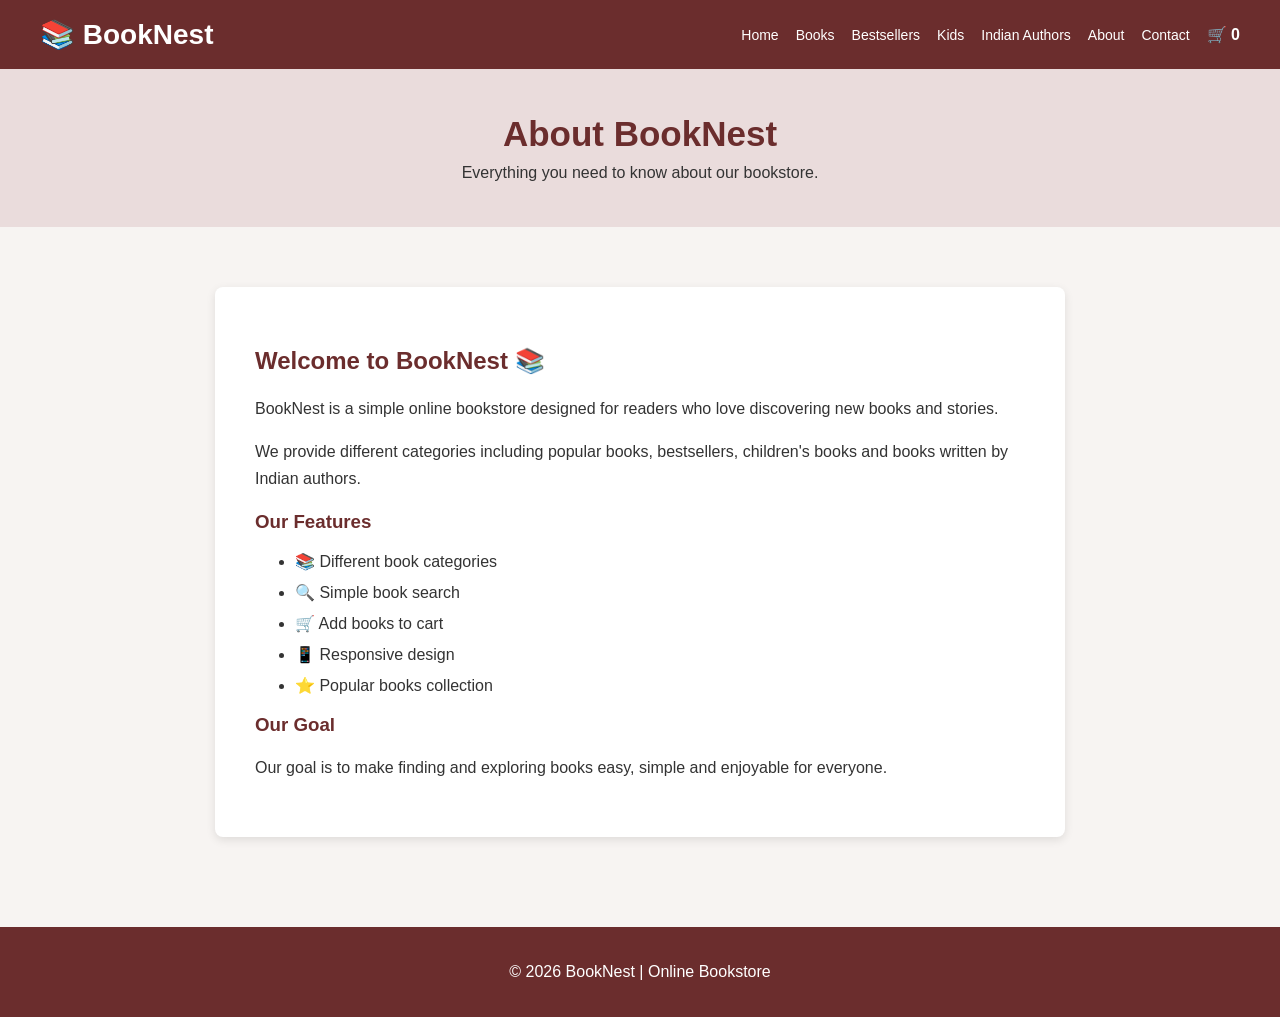
<file: about.html>
<!DOCTYPE html>
<html lang="en">
<head>
    <meta charset="UTF-8">
    <meta name="viewport" content="width=device-width, initial-scale=1.0">
    <title>About | BookNest</title>
    <link rel="stylesheet" href="style.css">
</head>
<body>

<header>
    <div class="header">
        <h1>📚 BookNest</h1>

        <nav>
            <a href="index.html">Home</a>
            <a href="books.html">Books</a>
            <a href="bestsellers.html">Bestsellers</a>
            <a href="kids.html">Kids</a>
            <a href="indian-authors.html">Indian Authors</a>
            <a href="about.html">About</a>
            <a href="contact.html">Contact</a>
            <span class="cart">🛒 <span id="cart-count">0</span></span>
        </nav>
    </div>
</header>

<section class="page-heading">
    <h2>About BookNest</h2>
    <p>Everything you need to know about our bookstore.</p>
</section>

<section class="about-section">

    <div class="about-box">

        <h2>Welcome to BookNest 📚</h2>

        <p>
            BookNest is a simple online bookstore designed for readers
            who love discovering new books and stories.
        </p>

        <p>
            We provide different categories including popular books,
            bestsellers, children's books and books written by Indian authors.
        </p>

        <h3>Our Features</h3>

        <ul>
            <li>📚 Different book categories</li>
            <li>🔍 Simple book search</li>
            <li>🛒 Add books to cart</li>
            <li>📱 Responsive design</li>
            <li>⭐ Popular books collection</li>
        </ul>

        <h3>Our Goal</h3>

        <p>
            Our goal is to make finding and exploring books easy,
            simple and enjoyable for everyone.
        </p>

    </div>

</section>

<footer>
    <p>© 2026 BookNest | Online Bookstore</p>
</footer>

<script src="script.js"></script>
</body>
</html>
</file>
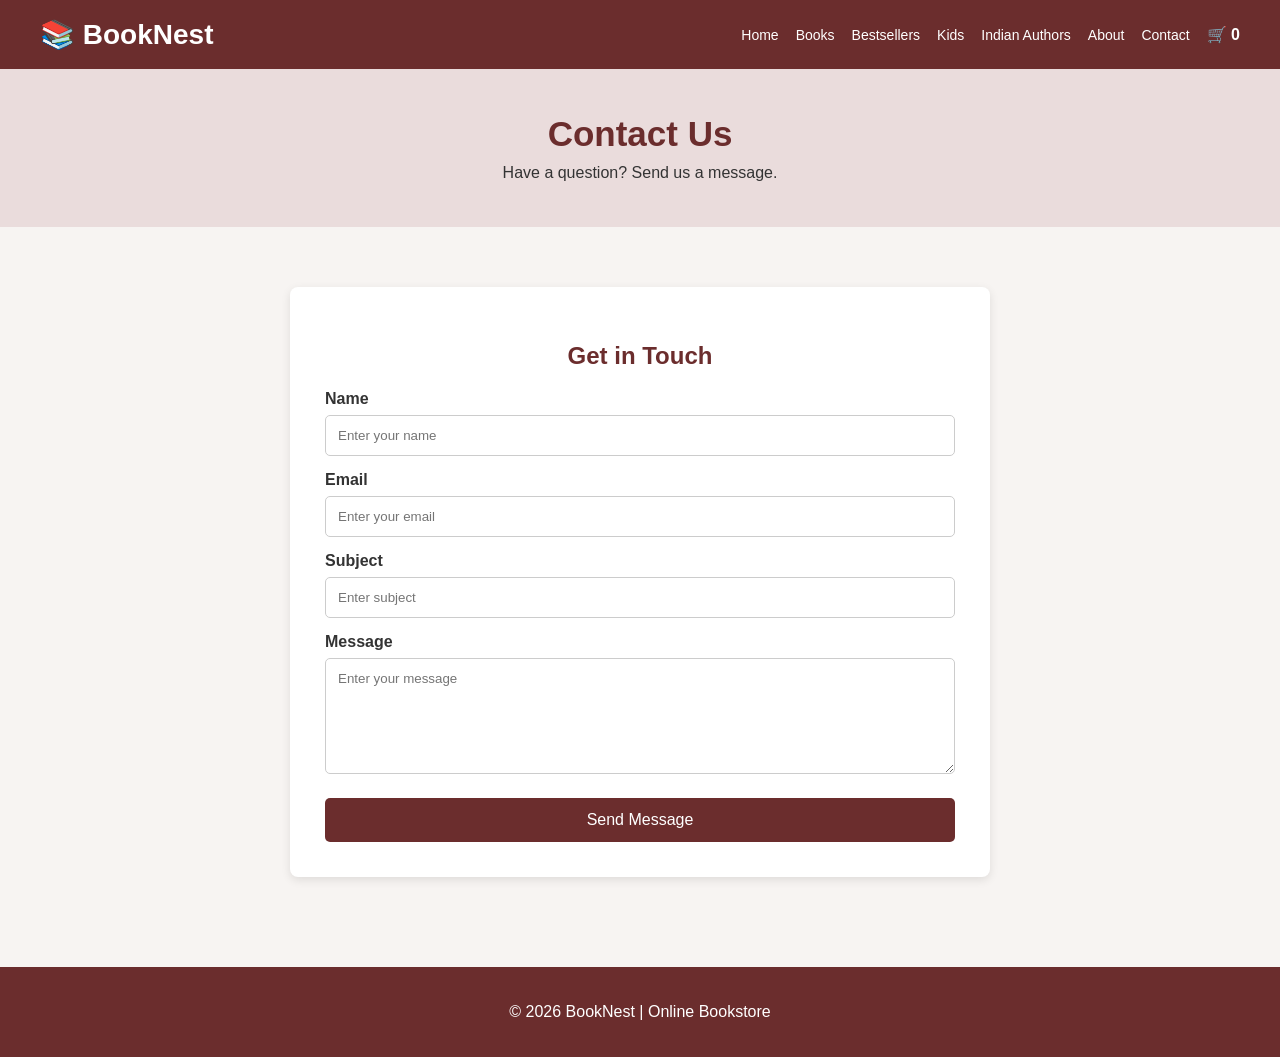
<file: contact.html>
<!DOCTYPE html>
<html lang="en">
<head>
    <meta charset="UTF-8">
    <meta name="viewport" content="width=device-width, initial-scale=1.0">
    <title>Contact | BookNest</title>
    <link rel="stylesheet" href="style.css">
</head>
<body>

<header>
    <div class="header">
        <h1>📚 BookNest</h1>

        <nav>
            <a href="index.html">Home</a>
            <a href="books.html">Books</a>
            <a href="bestsellers.html">Bestsellers</a>
            <a href="kids.html">Kids</a>
            <a href="indian-authors.html">Indian Authors</a>
            <a href="about.html">About</a>
            <a href="contact.html">Contact</a>
            <span class="cart">🛒 <span id="cart-count">0</span></span>
        </nav>
    </div>
</header>

<section class="page-heading">
    <h2>Contact Us</h2>
    <p>Have a question? Send us a message.</p>
</section>

<section class="contact-section">

    <div class="contact-box">

        <h2>Get in Touch</h2>

        <form onsubmit="submitForm(event)">

            <label>Name</label>
            <input type="text" placeholder="Enter your name" required>

            <label>Email</label>
            <input type="email" placeholder="Enter your email" required>

            <label>Subject</label>
            <input type="text" placeholder="Enter subject" required>

            <label>Message</label>
            <textarea rows="6" placeholder="Enter your message" required></textarea>

            <button type="submit">Send Message</button>

        </form>

    </div>

</section>

<footer>
    <p>© 2026 BookNest | Online Bookstore</p>
</footer>

<script src="script.js"></script>
</body>
</html>
</file>
<file: style.css>
* {
    box-sizing: border-box;
}

body {
    margin: 0;
    font-family: Arial, sans-serif;
    background: #f7f4f2;
    color: #333;
}

/* HEADER */

header {
    background: #6b2d2d;
    color: white;
}

.header {
    max-width: 1250px;
    margin: auto;
    padding: 18px 25px;

    display: flex;
    justify-content: space-between;
    align-items: center;
    gap: 20px;
}

.header h1 {
    margin: 0;
    font-size: 28px;
}

nav {
    display: flex;
    align-items: center;
    gap: 17px;
    flex-wrap: wrap;
}

nav a {
    color: white;
    text-decoration: none;
    font-size: 14px;
}

nav a:hover {
    color: #ffd5d5;
}

.cart {
    font-weight: bold;
}

/* HERO */

.hero {
    min-height: 520px;

    background:
        linear-gradient(rgba(0,0,0,.55), rgba(0,0,0,.55)),
        url("https://images.unsplash.com/photo-1521587760476-6c12a4b040da?auto=format&fit=crop&w=1400&q=80");

    background-size: cover;
    background-position: center;

    display: flex;
    align-items: center;
    justify-content: center;

    text-align: center;
    color: white;
}

.hero-content {
    max-width: 700px;
    padding: 30px;
}

.hero h2 {
    font-size: 48px;
    margin: 0 0 15px;
}

.hero p {
    font-size: 20px;
    margin-bottom: 30px;
}

.btn {
    display: inline-block;
    background: #6b2d2d;
    color: white;
    text-decoration: none;
    padding: 13px 28px;
    border-radius: 5px;
}

.btn:hover {
    background: #4d1f1f;
}

/* CONTAINER */

.container {
    max-width: 1200px;
    margin: auto;
    padding: 50px 25px;
}

.section-title {
    text-align: center;
    margin: 10px 0 30px;
    color: #6b2d2d;
}

/* CATEGORY */

.category-grid {
    display: grid;
    grid-template-columns: repeat(4, 1fr);
    gap: 20px;
    margin-bottom: 60px;
}

.category-grid a {
    background: white;
    padding: 25px;
    text-align: center;

    text-decoration: none;
    color: #6b2d2d;

    border-radius: 8px;

    box-shadow: 0 3px 10px rgba(0,0,0,.08);

    transition: .3s;
}

.category-grid a:hover {
    transform: translateY(-5px);
    background: #eadcdc;
}

/* PAGE HEADING */

.page-heading {
    background: #eadcdc;
    text-align: center;
    padding: 45px 20px;
}

.page-heading h2 {
    margin: 0 0 10px;
    color: #6b2d2d;
    font-size: 35px;
}

.page-heading p {
    margin: 0;
}

/* BOOK GRID */

.book-grid {
    display: grid;
    grid-template-columns: repeat(4, 1fr);
    gap: 25px;
}

/* BOOK CARD */

.book-card {
    background: white;
    padding: 18px;
    border-radius: 8px;

    box-shadow: 0 3px 10px rgba(0,0,0,.09);

    transition: transform .3s, box-shadow .3s;
}

.book-card:hover {
    transform: translateY(-6px);
    box-shadow: 0 8px 18px rgba(0,0,0,.15);
}

.book-image {
    height: 260px;

    display: flex;
    align-items: center;
    justify-content: center;

    background: #f1f1f1;

    border-radius: 5px;
    overflow: hidden;

    margin-bottom: 15px;
}

.book-image img {
    width: 100%;
    height: 100%;
    object-fit: contain;
}

.book-card h3 {
    margin: 8px 0;
    font-size: 18px;
}

.book-card p {
    color: #777;
    margin: 5px 0;
}

.book-card h4 {
    color: #6b2d2d;
    font-size: 19px;
    margin: 12px 0;
}

.book-card button {
    width: 100%;
    padding: 11px;

    border: none;
    border-radius: 5px;

    background: #6b2d2d;
    color: white;

    cursor: pointer;
    font-size: 15px;
}

.book-card button:hover {
    background: #4d1f1f;
}

/* SEARCH */

.search-box {
    text-align: center;
    margin-bottom: 35px;
}

.search-box input {
    width: 70%;
    padding: 14px 18px;

    border: 1px solid #ccc;
    border-radius: 25px;

    font-size: 16px;
    outline: none;
}

.search-box input:focus {
    border-color: #6b2d2d;
}

/* ABOUT */

.about-section {
    max-width: 900px;
    margin: auto;
    padding: 60px 25px;
}

.about-box {
    background: white;
    padding: 40px;

    border-radius: 8px;

    box-shadow: 0 3px 10px rgba(0,0,0,.1);
}

.about-box h2,
.about-box h3 {
    color: #6b2d2d;
}

.about-box p {
    line-height: 1.7;
}

.about-box li {
    margin: 12px 0;
}

/* CONTACT */

.contact-section {
    max-width: 750px;
    margin: auto;
    padding: 60px 25px;
}

.contact-box {
    background: white;
    padding: 35px;

    border-radius: 8px;

    box-shadow: 0 3px 10px rgba(0,0,0,.1);
}

.contact-box h2 {
    text-align: center;
    color: #6b2d2d;
}

.contact-box label {
    display: block;
    margin: 15px 0 7px;
    font-weight: bold;
}

.contact-box input,
.contact-box textarea {
    width: 100%;
    padding: 12px;

    border: 1px solid #ccc;
    border-radius: 5px;

    font-family: Arial;
}

.contact-box input:focus,
.contact-box textarea:focus {
    outline: none;
    border-color: #6b2d2d;
}

.contact-box button {
    width: 100%;
    margin-top: 20px;

    padding: 13px;

    border: none;
    border-radius: 5px;

    background: #6b2d2d;
    color: white;

    font-size: 16px;
    cursor: pointer;
}

.contact-box button:hover {
    background: #4d1f1f;
}

/* FOOTER */

footer {
    background: #6b2d2d;
    color: white;
    text-align: center;
    padding: 20px;
    margin-top: 30px;
}

/* TABLET */

@media (max-width: 950px) {

    .header {
        flex-direction: column;
    }

    nav {
        justify-content: center;
    }

    .book-grid {
        grid-template-columns: repeat(2, 1fr);
    }

    .category-grid {
        grid-template-columns: repeat(2, 1fr);
    }

    .hero h2 {
        font-size: 38px;
    }
}

/* MOBILE */

@media (max-width: 600px) {

    .header {
        padding: 15px;
    }

    nav {
        flex-direction: column;
        gap: 10px;
    }

    .hero {
        min-height: 420px;
    }

    .hero h2 {
        font-size: 30px;
    }

    .hero p {
        font-size: 16px;
    }

    .book-grid {
        grid-template-columns: 1fr;
    }

    .category-grid {
        grid-template-columns: 1fr;
    }

    .search-box input {
        width: 100%;
    }

    .book-image {
        height: 300px;
    }

    .about-box {
        padding: 25px;
    }
}
</file>
